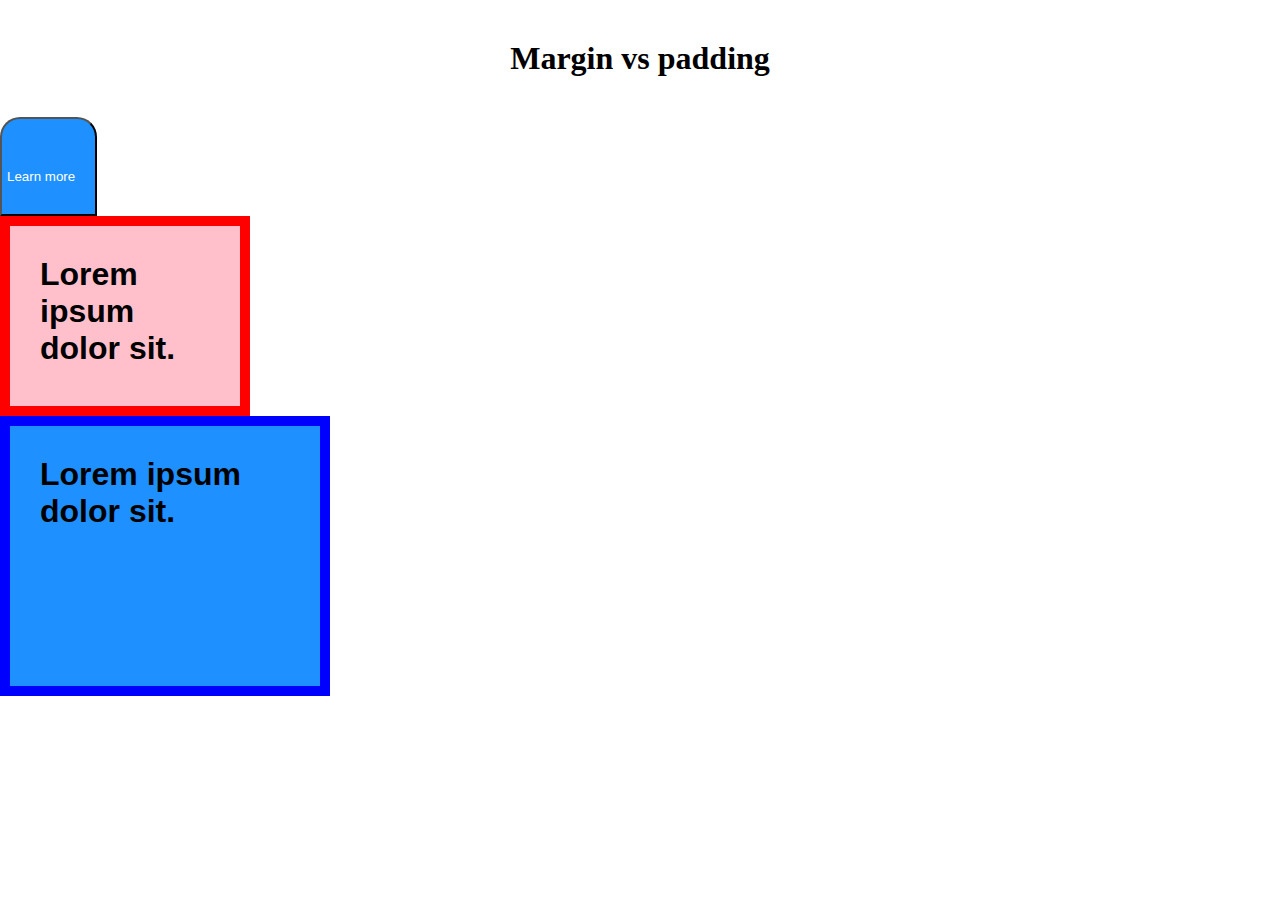
<file: index.html>
<!DOCTYPE html>
<html lang="en">
  <head>
    <meta charset="UTF-8" />
    <meta http-equiv="X-UA-Compatible" content="IE=edge" />
    <meta name="viewport" content="width=device-width, initial-scale=1.0" />
    <title>Document</title>
    <link rel="stylesheet" href="./style.css" />
  </head>
  <body>
    <h1 class="title">Margin vs padding</h1>
    <button class="btn">Learn more</button>

    <div class="with_border_box"><h1>Lorem ipsum dolor sit.</h1></div>
    <div class="without_border_box">
      <h1>Lorem ipsum dolor sit.</h1>
    </div>
  </body>
</html>
</file>
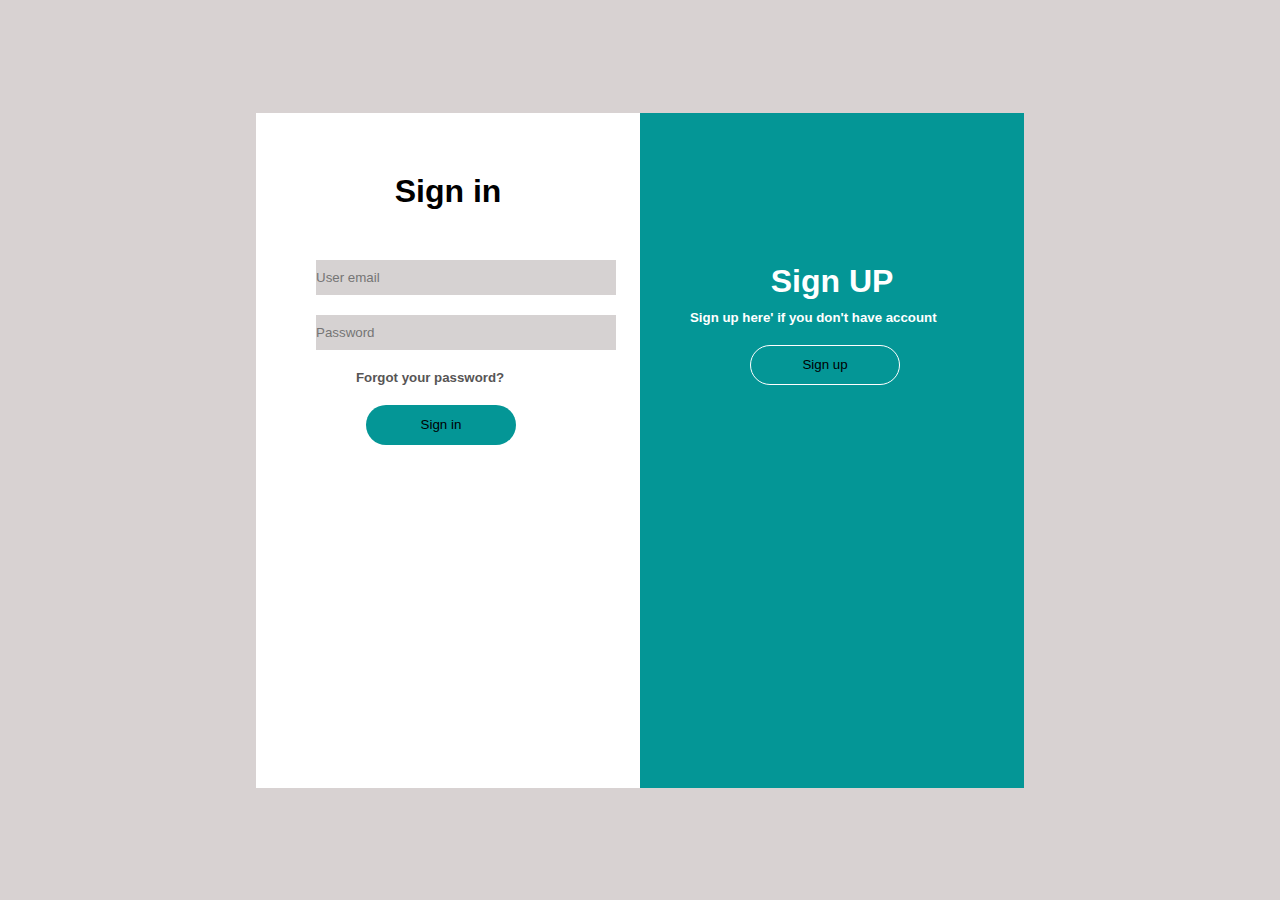
<file: hw.html>
<!DOCTYPE html>
<html lang="en">
  <head>
    <meta charset="UTF-8" />
    <meta http-equiv="X-UA-Compatible" content="IE=edge" />
    <meta name="viewport" content="width=!, initial-scale=1.0" />
    <title>Document</title>
    <link
      rel="stylesheet"
      href="https://cdnjs.cloudflare.com/ajax/libs/font-awesome/6.1.1/css/all.min.css"
      integrity="sha512-KfkfwYDsLkIlwQp6LFnl8zNdLGxu9YAA1QvwINks4PhcElQSvqcyVLLD9aMhXd13uQjoXtEKNosOWaZqXgel0g=="
      crossorigin="anonymous"
      referrerpolicy="no-referrer"
    />
    <link rel="stylesheet" href="./hw.css" />
  </head>
  <body>
    <div class="main">
      <div class="child">
        <h1 class="logo">Sign in</h1>
        <div class="icon">
          <i class="fa-brands fa-facebook"></i>
          <i class="fa-brands fa-google-plus"></i>
          <i class="fa-brands fa-gg-circle"></i>
        </div>
        <input placeholder="User email" type="text" class="user" />
        <input placeholder="Password" type="password" class="user" />
        <h5 class="logotip">Forgot your password?</h5>
        <button class="btn">Sign in</button>
      </div>
      <div class="childn">
        <h1 class="logon">Sign UP</h1>
        <h5 class="logotipn">Sign up here' if you don't have account</h5>
        <button class="btnm">Sign up</button>
      </div>
    </div>
  </body>
</html>
</file>
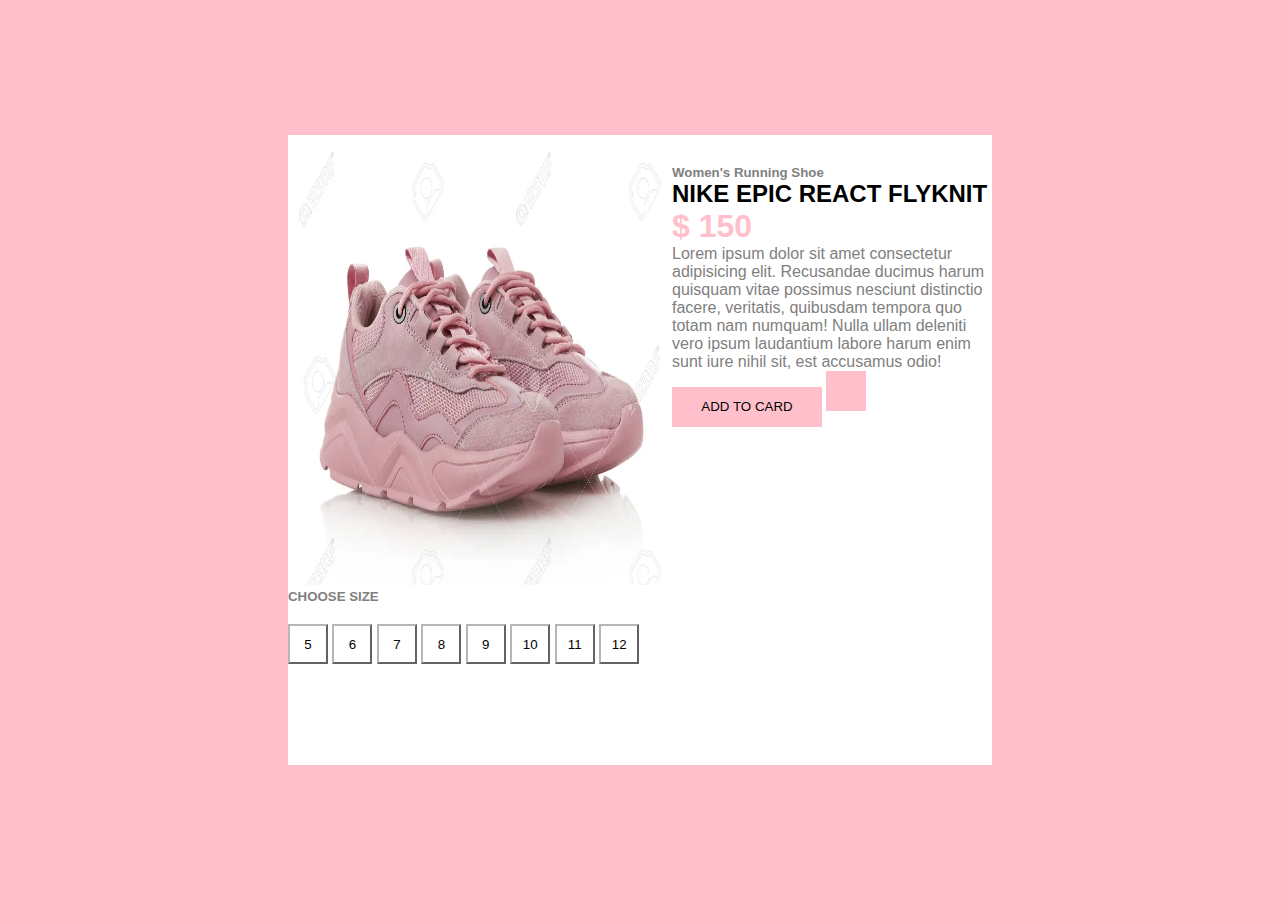
<file: hw2.html>
<!DOCTYPE html>
<html lang="en">
<head>
    <meta charset="UTF-8">
    <meta http-equiv="X-UA-Compatible" content="IE=edge">
    <meta name="viewport" content="width=device-width, initial-scale=1.0">
    <title>Document</title>
    <link
    rel="stylesheet"
    href="https://cdnjs.cloudflare.com/ajax/libs/font-awesome/6.1.1/css/all.min.css"
    integrity="sha512-KfkfwYDsLkIlwQp6LFnl8zNdLGxu9YAA1QvwINks4PhcElQSvqcyVLLD9aMhXd13uQjoXtEKNosOWaZqXgel0g=="
    crossorigin="anonymous"
    referrerpolicy="no-referrer"
  />
    <link rel="stylesheet" href="./hw2.css">
</head>
<body>
    <div class="main">
        <div class="child">
            <img class="picture" src="./156794622-pink-girlish-shoes-on-white-background.webp" alt="">
            
            <h5 class="j">CHOOSE SIZE</h5>
            <button class="btn">5</button>
            <button class="btn">6</button>
            <button class="btn">7</button>
            <button class="btn">8</button>
            <button class="btn">9</button>
            <button class="btn">10</button>
            <button class="btn">11</button>
            <button class="btn">12</button>
           
        </div>
        <div class="h">
            <h5 class="logo">Women's Running Shoe</h5>
            <h2 >NIKE EPIC REACT FLYKNIT</h2>
            <h1 class="bogo">$ 150</h1>
            <p class="l">Lorem ipsum dolor sit amet consectetur adipisicing elit. Recusandae ducimus harum quisquam vitae possimus nesciunt distinctio facere, veritatis, quibusdam tempora quo totam nam numquam! Nulla ullam deleniti vero ipsum laudantium labore harum enim sunt iure nihil sit, est accusamus odio!</p>
            <button class="btm">ADD TO CARD</button>
            <button class="bty"><div class="u"><i class="fa-solid fa-heart"></i></div></button>
        </div>
    </div>
</body>
</html>
</file>
<file: style.css>
* {
  padding: 0;
  margin: 0;
  font-family: sans-serif;
}
.title {
  text-align: center;
  margin: 40px 0px;
  font-family: fantasy;
}
.btn {
  background-color: dodgerblue;
  color: white;
  /* ikkita qiymat berish */

  /* top & bottom ----- left & right */
  /* padding: 10px 30px;

    border-radius: 5px 20px;
    display: block;
    margin: 50px auto;
    */

  /* tortta qiymat berish */

  /* soat strelkasi bo'yicha */
  /* top -> right bottom -> left */
  padding: 50px 20px 30px 5px;
  /* tepadagi va pastdagi bir-biriga equal */
  /* padding-top: 50px;
    padding-right: 20px;
    padding-bottom: 30px;
    padding-left: 5px; */
  border-radius: 20px 20px 0px 0px;
}
.with_border_box {
  width: 250px;
  height: 200px;
  background-color: pink;
  border: 10px solid red;
  padding: 30px;
  /* border-box da bo'lsa padding va border width va height ni ichidan oladi */
  box-sizing: border-box;
}
.without_border_box {
  width: 250px;
  height: 200px;
  background-color: dodgerblue;
  border: 10px solid blue;
  padding: 30px;
  /* default holatda context-box bo'ladi */
  /* content-box da pading va border elementni kattalashtirib yuboradi */
  box-sizing: content-box;
}
</file>
<file: hw.css>
* {
  margin: 0;
  padding: 0;
  box-sizing: border-box;
  font-family: sans-serif;
}
.main {
  width: 100%;
  height: 100vh;
  background-color: rgb(216, 210, 210);
  display: flex;
  justify-content: center;
  align-items: center;
}
.child {
  width: 30%;
  height: 75vh;
  background-color: #fff;
}
.childn {
  width: 30%;
  height: 75vh;
  background-color: rgb(4, 150, 150);
}
.logo {
  text-align: center;
  padding-top: 60px;
  margin-bottom: 10px;
}
.icon {
  color: rgb(170, 166, 166);
  font-size: 40px;
  margin-left: 30%;
  padding: 10px;
  margin-bottom: 20px;
}
.user {
  width: 300px;
  height: 35px;
  margin-bottom: 20px;
  margin-left: 60px;
  background-color: rgb(214, 210, 210);
  border: none;
}
.logotip {
  margin-left: 100px;
  color: rgb(87, 85, 85);
  margin-bottom: 20px;
}
.btn {
  width: 150px;
  height: 40px;
  margin-left: 110px;
  margin-bottom: 20px;
  border-radius: 30px;
  background-color: rgb(4, 150, 150);
  border: none;
}

.logon {
  color: white;
  text-align: center;
  padding-top: 150px;
  margin-bottom: 10px;
}
.logotipn {
  color: white;
  margin-left: 50px;
  margin-bottom: 20px;
}
.btnm {
  width: 150px;
  height: 40px;
  margin-left: 110px;
  margin-bottom: 20px;
  border-radius: 30px;
  background-color: rgb(4, 150, 150);
  border: 1px solid white;
}
</file>
<file: hw2.css>
*{
    margin: 0;
    padding: 0;
    box-sizing: border-box;
    font-family:sans-serif;
}
.main{
    width: 100%;
    height: 100vh;
    background-color: pink;
    display: flex;
    align-items: center;
    justify-content: center;
}
.child{
    width: 30%;
    height: 70vh;
    background-color: white;

}

.h{
    width: 25%;
    height: 70%;
    background-color: white; 
   

}


.picture{
    width: 100%;
    height: 50vh;

}
.logo{
    padding-top: 30px;
    color:grey;
}
.bogo{
    color:pink;
}
.l{
    color: grey;
}
.btn{
    width: 40px;
    height: 40px;
    background-color: #fff;
    border-color: rgb(184, 181, 181);
}
.j{
    color:grey;
    padding-bottom: 20px;
}
.btm{
    width: 150px;
    height:40px;
    background-color: pink;
    border: none;
}
.u{
    color: white;
}
.bty{
    height: 40px;
    width: 40px;
    background-color: pink;
    border: none;
}
</file>
